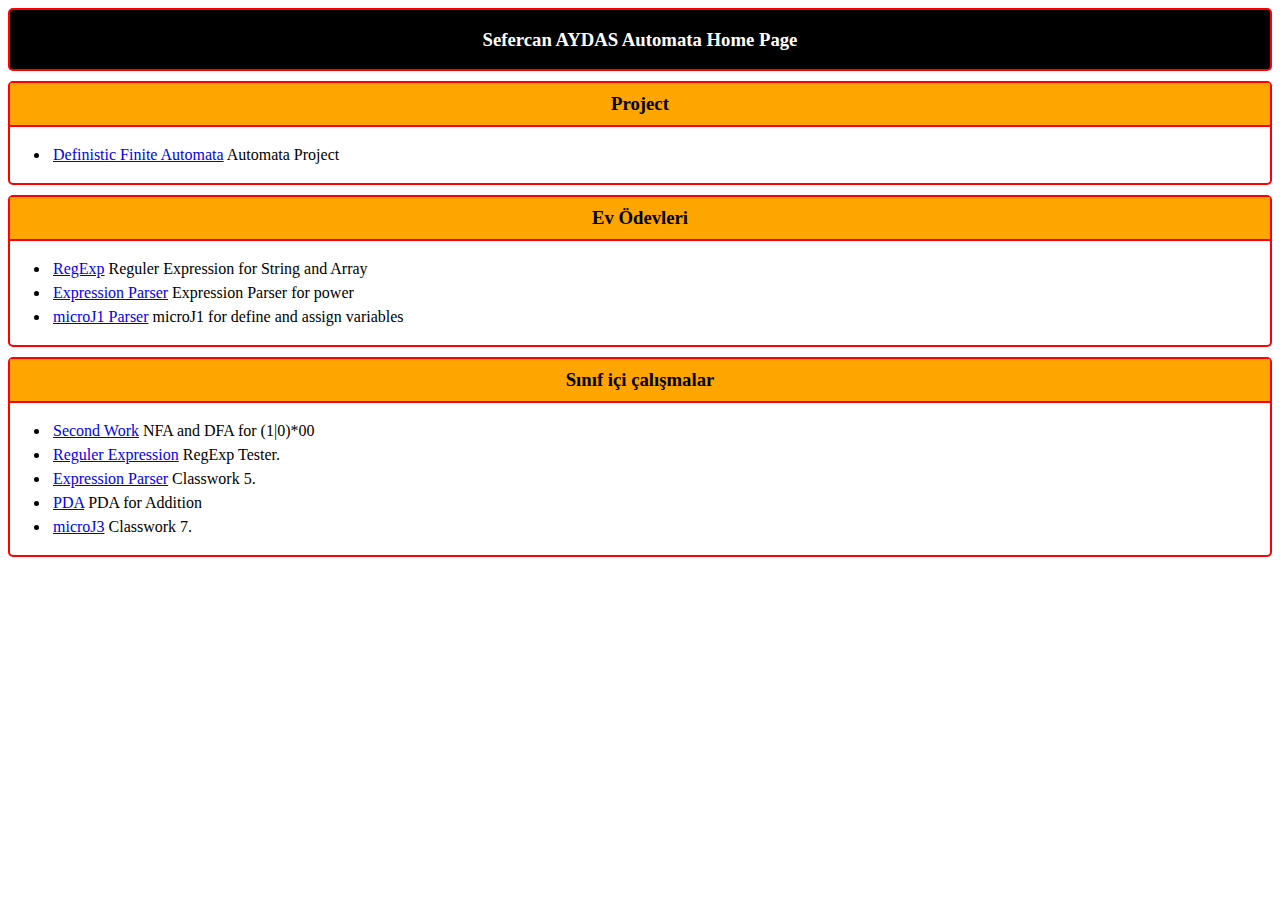
<file: index.html>
<!DOCTYPE html>
<html lang="en-US">
<head>
    <meta charset="UTF-8">
    <meta name="viewport" content="width=device-width">
    <meta name="theme-color" content="cyan" />
    <meta name="author" content="Sefercan AYDAS, Istanbul, 2019" />
    <meta name="description" content="BLM320 FSMV University" />
    <title>JS Örnekleri </title>
    <link rel="icon" sizes="192x192" href="sIcon.png">
    <link rel="manifest" href="manifest.json">
  <script>
    if ('serviceWorker' in navigator) {
      navigator.serviceWorker
        .register('https://sfrcnayds.github.io/AutomataWorks/sw.js')
        .then((reg) => { console.log('SW Registered', reg.active) })
        .catch(console.log)
    }
  </script>
  <style>
    .header {
      border: 2px solid red;
      border-radius: 5px;
      text-align: center;
      color: white;
      background: black;
    }
    .homeWorks h3{
      text-align: center;

    }
    .homeWorks{
      margin-top: 10px;
      border: 2px solid red;
      border-radius: 5px;
    }
    hr{
      border: 1px solid red;
      margin: 0px;
    }
    p  { padding: 0 0 0 20px; }
    li { padding: 3px; }
    .head{
      background: orange;
      margin: 0px;
      padding: 10px;
    }
  </style>
</head>

<body>
<div class="header">
  <h3>Sefercan AYDAS Automata Home Page</h3>
</div>
<div class="homeWorks">
    <h3 class="head">Project</h3>
    <hr/>
    <ul>
      <li><a href="Project/DFA.html">Definistic Finite Automata</a> Automata Project</li>
    </ul>
</div>
<div class="homeWorks">
    <h3 class="head">Ev Ödevleri</h3>
    <hr/>
    <ul>
      <li><a href="RegExpHW.html">RegExp</a> Reguler Expression for String and Array</li>
      <li><a href="HW2/Expression.html">Expression Parser</a> Expression Parser for power</li>
      <li><a href="HW3/microJ1.html">microJ1 Parser</a> microJ1 for define and assign variables</li>
    </ul>
</div>
<div class="homeWorks">
  <h3 class="head">Sınıf içi çalışmalar</h3>
  <hr/>
    <ul>
      <li><a href="DFANFA.html">Second Work</a> NFA and DFA for (1|0)*00</li>
      <li><a href="RegExp.html">Reguler Expression</a> RegExp Tester.</li>
      <li><a href="CW5/Expression.html">Expression Parser</a> Classwork 5.</li>
      <li><a href="PDA1.html">PDA</a> PDA for Addition</li>
      <li><a href="microJ/microJ3.html">microJ3</a> Classwork 7.</li>
    </ul>
</div>
  </body>
</html>
</file>
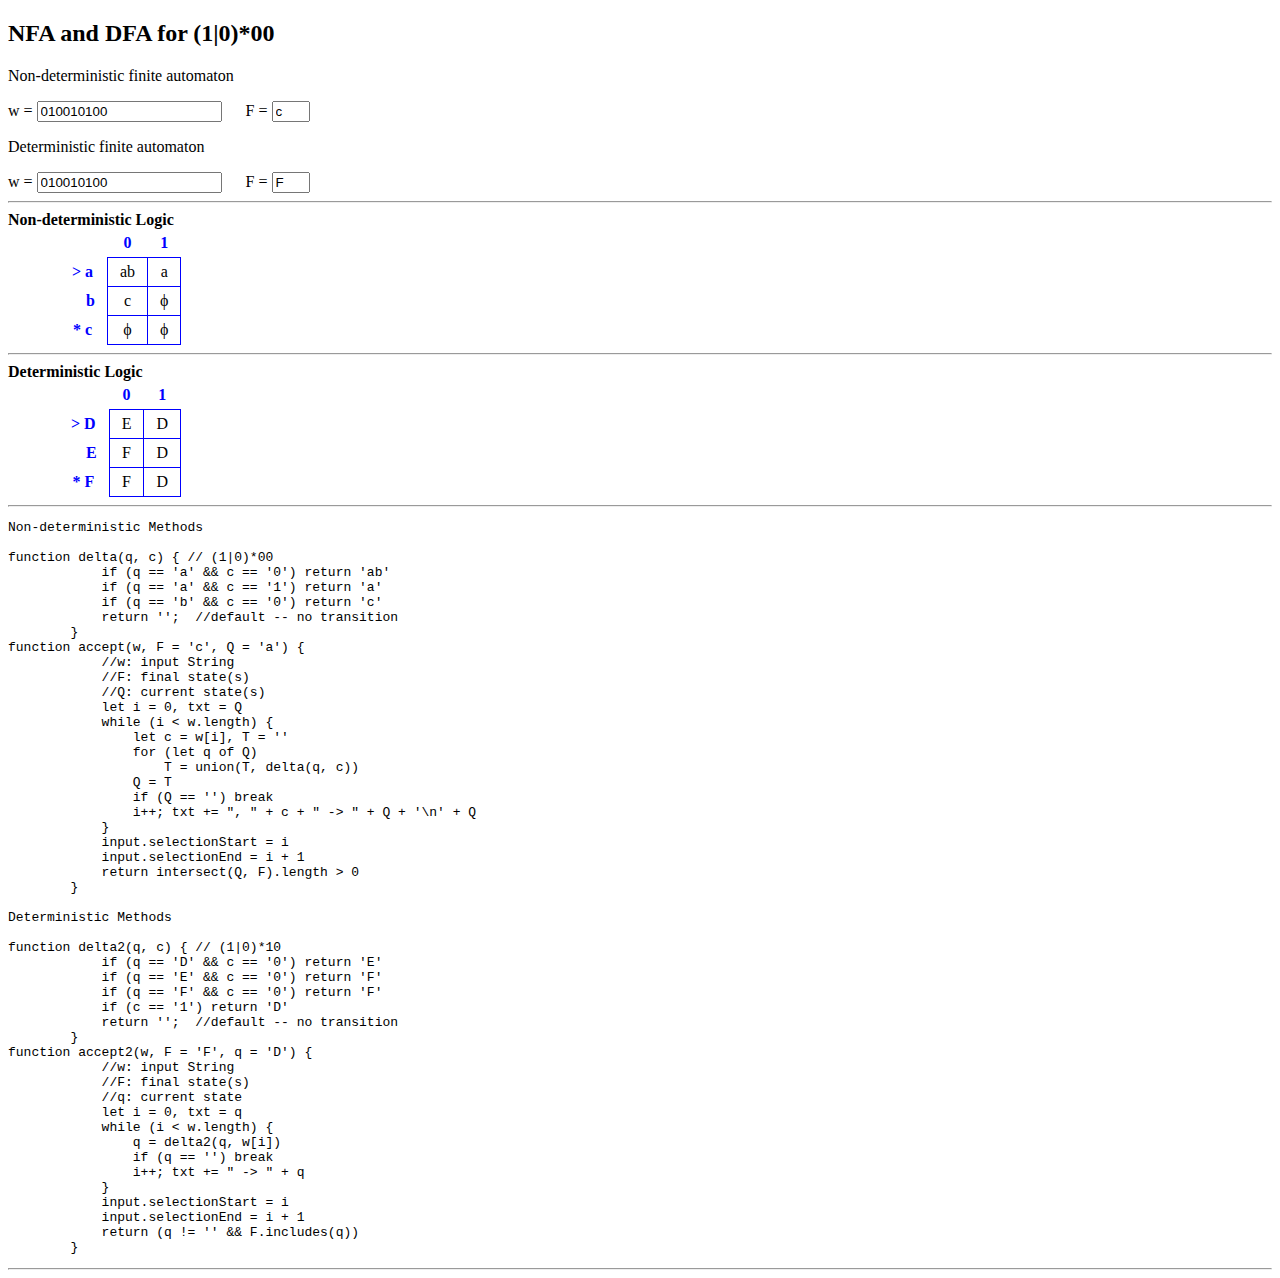
<file: DFANFA.html>
<!DOCTYPE html>
<html lang="en-US">

<head>
    <meta charset="UTF-8">
    <meta name="viewport" content="width=device-width">
    <title>NFA and DFA for (1|0)*00 </title>
</head>

<body>

    <h2 id=title></h2>

    <p>Non-deterministic finite automaton</p>

    w = <input id=input type=text value=010010100 onChange="test()"> &emsp;
    F = <input id=final type=text value=c onChange="test()" style="width:30px">

    <p>Deterministic finite automaton</p>

    w = <input id=input2 type=text value=010010100 onChange="test2()"> &emsp;
    F = <input id=final2 type=text value=F onChange="test2()" style="width:30px">

    <hr />
    <b>Non-deterministic Logic</b>

    <style>
        table {
            border-collapse: collapse;
            margin: 0 50px;
        }

        th {
            color: blue;
            padding: 5px 12px;
        }

        td {
            border: 1px solid blue;
            padding: 5px 12px;
            text-align: center;
        }
    </style>
    <table>
        <tr>
            <th></th>
            <th>0</th>
            <th>1</th>
        </tr>
        <tr>
            <th>> a</th>
            <td>ab</td>
            <td>a</td>
        </tr>
        <tr>
            <th>&emsp;b</th>
            <td>c</td>
            <td>ϕ</td>
        </tr>
        <tr>
            <th>* c</th>
            <td>ϕ</td>
            <td>ϕ</td>
        </tr>
    </table>
    <hr/>
    <b>Deterministic Logic</b>
    <table>
        <tr>
            <th></th>
            <th>0</th>
            <th>1</th>
        </tr>
        <tr>
            <th>> D</th>
            <td>E</td>
            <td>D</td>
        </tr>
        <tr>
            <th>&emsp;E</th>
            <td>F</td>
            <td>D</td>
        </tr>
        <tr>
            <th>* F</th>
            <td>F</td>
            <td>D</td>
        </tr>
    </table>
    <hr />
    <pre id=sample></pre>

    <hr />

    <script>
        "use strict";
        title.innerText = document.title
        sample.innerText = 'Non-deterministic Methods\n\n'+delta+ '\n' + accept + '\n\n' +'Deterministic Methods\n\n' + delta2 + '\n' + accept2
        function union(a, b) { //set operation using strings
            let s = a
            for (let x of b) if (!a.includes(x)) s += x
            return s
        }
        function intersect(a, b) {
            let s = ''
            for (let x of b) if (a.includes(x)) s += x
            return s
        }
        function delta(q, c) { // (1|0)*00
            if (q == 'a' && c == '0') return 'ab'
            if (q == 'a' && c == '1') return 'a'
            if (q == 'b' && c == '0') return 'c'
            return '';  //default -- no transition
        }
        function accept(w, F = 'c', Q = 'a') {
            //w: input String
            //F: final state(s)
            //Q: current state(s)
            let i = 0, txt = Q
            while (i < w.length) {
                let c = w[i], T = ''
                for (let q of Q)
                    T = union(T, delta(q, c))
                Q = T
                if (Q == '') break
                i++; txt += ", " + c + " -> " + Q + '\n' + Q
            }
            input.selectionStart = i
            input.selectionEnd = i + 1
            return intersect(Q, F).length > 0
        }
        function test() {
            let s = accept(input.value, final.value);
            console.log(s);
        }

        //Deterministic
        function delta2(q, c) { // (1|0)*10
            if (q == 'D' && c == '0') return 'E'
            if (q == 'E' && c == '0') return 'F'
            if (q == 'F' && c == '0') return 'F'
            if (c == '1') return 'D'
            return '';  //default -- no transition
        }
        function accept2(w, F = 'F', q = 'D') {
            //w: input String
            //F: final state(s)
            //q: current state
            let i = 0, txt = q
            while (i < w.length) {
                q = delta2(q, w[i])
                if (q == '') break
                i++; txt += " -> " + q
            }
            input.selectionStart = i
            input.selectionEnd = i + 1
            return (q != '' && F.includes(q))
        }
        function test2() {
            let w = input2.value, s = "  "
            for (let c of w) s += c + "    "
            s += '\n' + accept2(w, final2.value)
            console.log(s);
        }
        test();
        test2();
    </script>
</body>

</html>
</file>
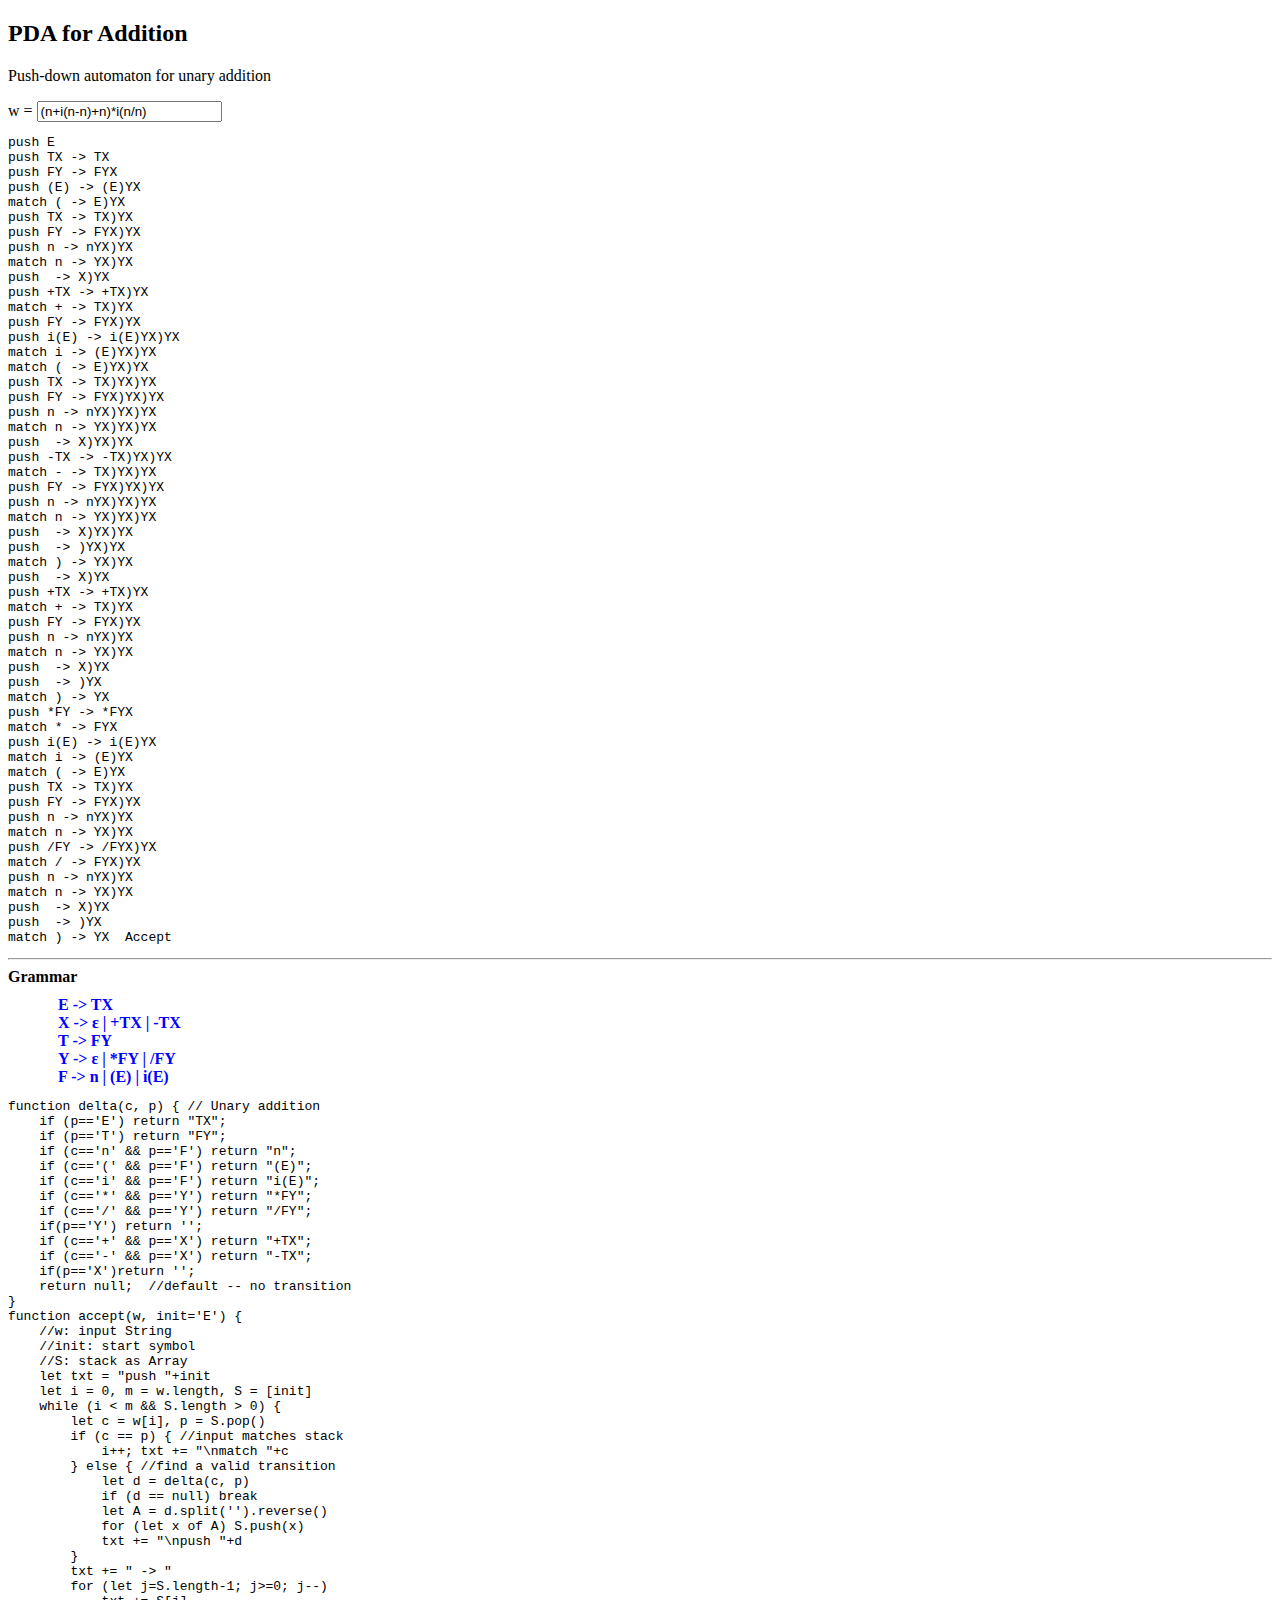
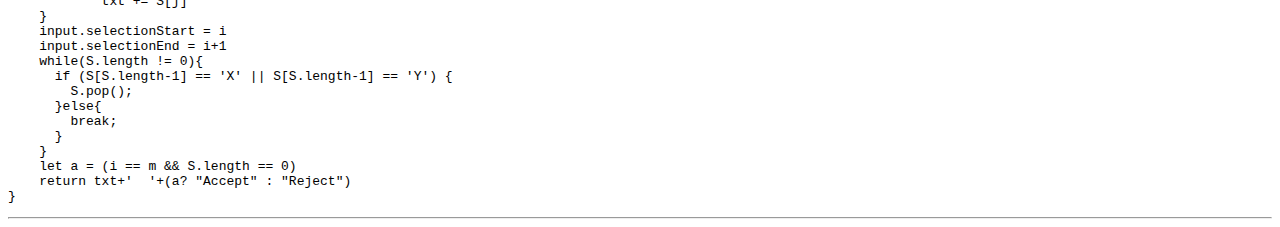
<file: PDA1.html>
<!DOCTYPE html>
<html lang="en-US">
<head>
    <meta charset="UTF-8">
    <meta name="viewport" content="width=device-width">
    <title>PDA for Addition </title>

<script>
"use strict";
function delta(c, p) { // Unary addition
    if (p=='E') return "TX";
    if (p=='T') return "FY";
    if (c=='n' && p=='F') return "n";
    if (c=='(' && p=='F') return "(E)";
    if (c=='i' && p=='F') return "i(E)";
    if (c=='*' && p=='Y') return "*FY";
    if (c=='/' && p=='Y') return "/FY";
    if(p=='Y') return '';
    if (c=='+' && p=='X') return "+TX";
    if (c=='-' && p=='X') return "-TX";
    if(p=='X')return '';
    return null;  //default -- no transition
}
function accept(w, init='E') {
    //w: input String
    //init: start symbol
    //S: stack as Array
    let txt = "push "+init
    let i = 0, m = w.length, S = [init]
    while (i < m && S.length > 0) {
        let c = w[i], p = S.pop()
        if (c == p) { //input matches stack
            i++; txt += "\nmatch "+c
        } else { //find a valid transition
            let d = delta(c, p)
            if (d == null) break
            let A = d.split('').reverse()
            for (let x of A) S.push(x)
            txt += "\npush "+d
        }
        txt += " -> "
        for (let j=S.length-1; j>=0; j--)
            txt += S[j]
    }
    input.selectionStart = i
    input.selectionEnd = i+1
    while(S.length != 0){
      if (S[S.length-1] == 'X' || S[S.length-1] == 'Y') {
        S.pop();
      }else{
        break;
      }
    }
    let a = (i == m && S.length == 0)
    return txt+'  '+(a? "Accept" : "Reject")
}
function test() {
    let s = accept(input.value);
    console.log(s); out.innerHTML = s
}
</script>
</head>

<body>

<h2 id=title></h2>

<p>Push-down automaton for unary addition</p>

w = <input id=input type=text value="(n+i(n-n)+n)*i(n/n)"
  onChange="test()">

<pre id=out></pre>

<hr />
<b>Grammar</b>

<style>
    #cfg {
        margin: 10px 50px;
        color: blue;
        font-weight: bold;
    }
</style>
<div id=cfg>
  E -> TX <br>
X -> ε | +TX | -TX<br>
T -> FY<br>
Y -> ε | *FY | /FY<br>
F -> n | (E) | i(E)
</div>

<pre id=sample></pre>

<hr />
<!--p>Ref: <a href="https:xxx"
   target="ExternalDocument">xxx</a>
</p-->

<script>
    title.innerText = document.title;
    sample.innerText = delta+'\n'+accept;
    test();
</script>

</body>
</html>
</file>
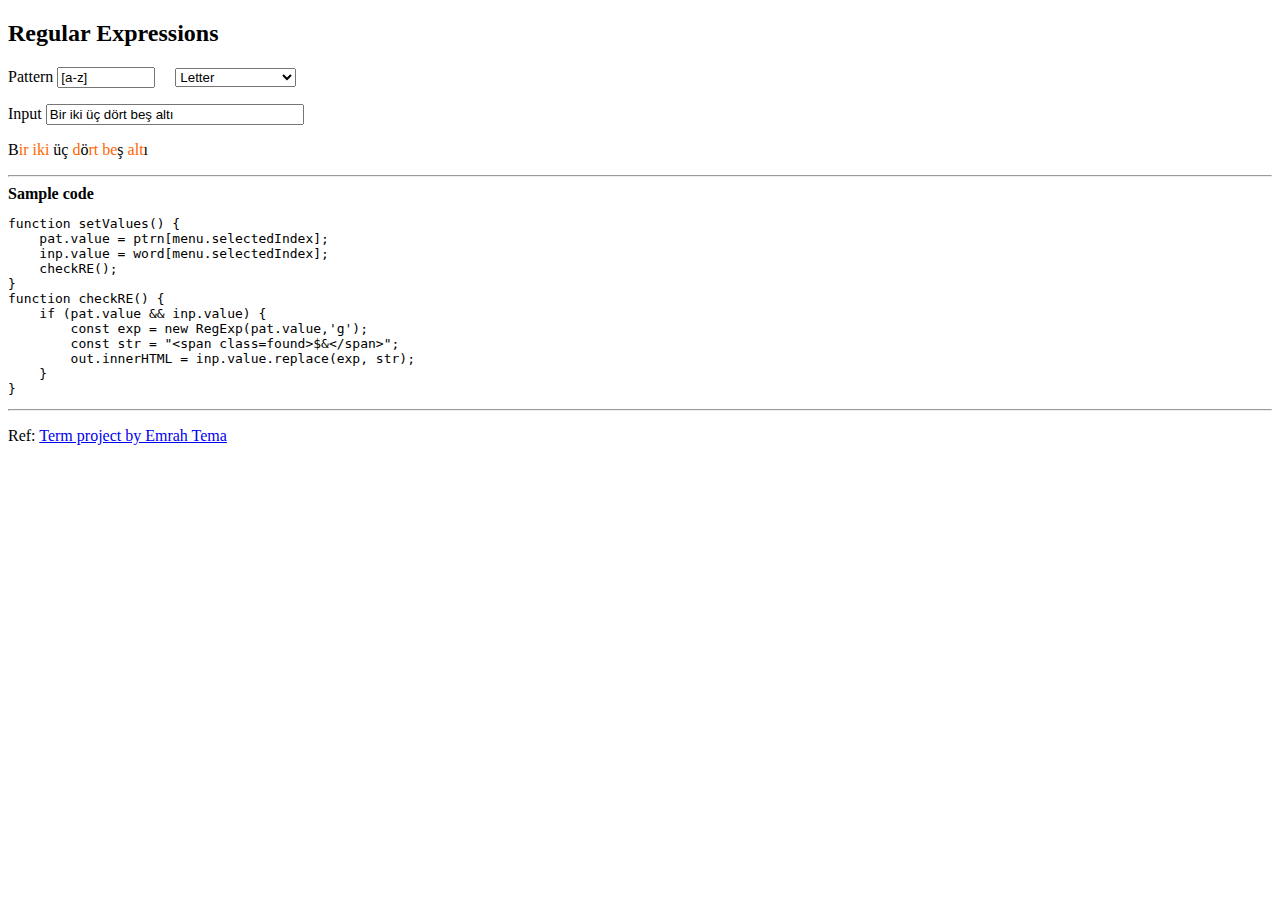
<file: RegExp.html>
﻿<!DOCTYPE html>
<html>
<head>
    <meta charset="UTF-8">
    <meta name="viewport" content="width=device-width">
    <title>Regular Expressions </title>
  <style>
  /* pre { border: solid 1px } */
    #pat { width: 90px; }
    #inp { width: 250px; }
    .found { color: #F60; }
  </style>
</head>

<body>
<h2 id=title></h2>

<p>
Pattern <input type=text id=pat onKeyUp="checkRE()">&emsp;
<select id=menu onChange="setValues()">
<option>Letter<option>Number<option>Suffix<option>x+letter<option>E-mail<option>Floating Number
</select>
</p>
<p>
Input <input type=text id=inp onKeyUp="checkRE()">
</p>
<p id=out></p>

<hr />
<b>Sample code</b>
<pre id=sample></pre>
<hr />
<p>Ref: <a href="https://emrahtema.github.io/Automata/regexp/EmrahTema_Regexp.html" target="ExternalDocument">Term project by Emrah Tema</a>
</p>

<script>
"use strict";
const ptrn = ["[a-z]", "[0-9]{4}", "d[iuü][km]", "x[a-z]","[\\w]+@\\w+.com","[0-9]+.[0-9]+"];
const word =
    ["Bir iki üç dört beş altı ", "Bugün 23/6/2018 saat 14",
     "Geldim gördüm buldum...", "Excellent expression tax ","Benim eposta adresim sfrcnayds@gmail.com dur","Burada 1 Liralık varken neden 1.25 likten aldın"];
function setValues() {
    pat.value = ptrn[menu.selectedIndex];
    inp.value = word[menu.selectedIndex];
    checkRE();
}
function checkRE() {
    if (pat.value && inp.value) {
        const exp = new RegExp(pat.value,'g');
        const str = "<span class=found>$&</span>";
        out.innerHTML = inp.value.replace(exp, str);
    }
}
    sample.innerText = setValues.toString()+"\n"+checkRE.toString();
    title.innerText = document.title; setValues();
</script>

</body>
</html>
</file>
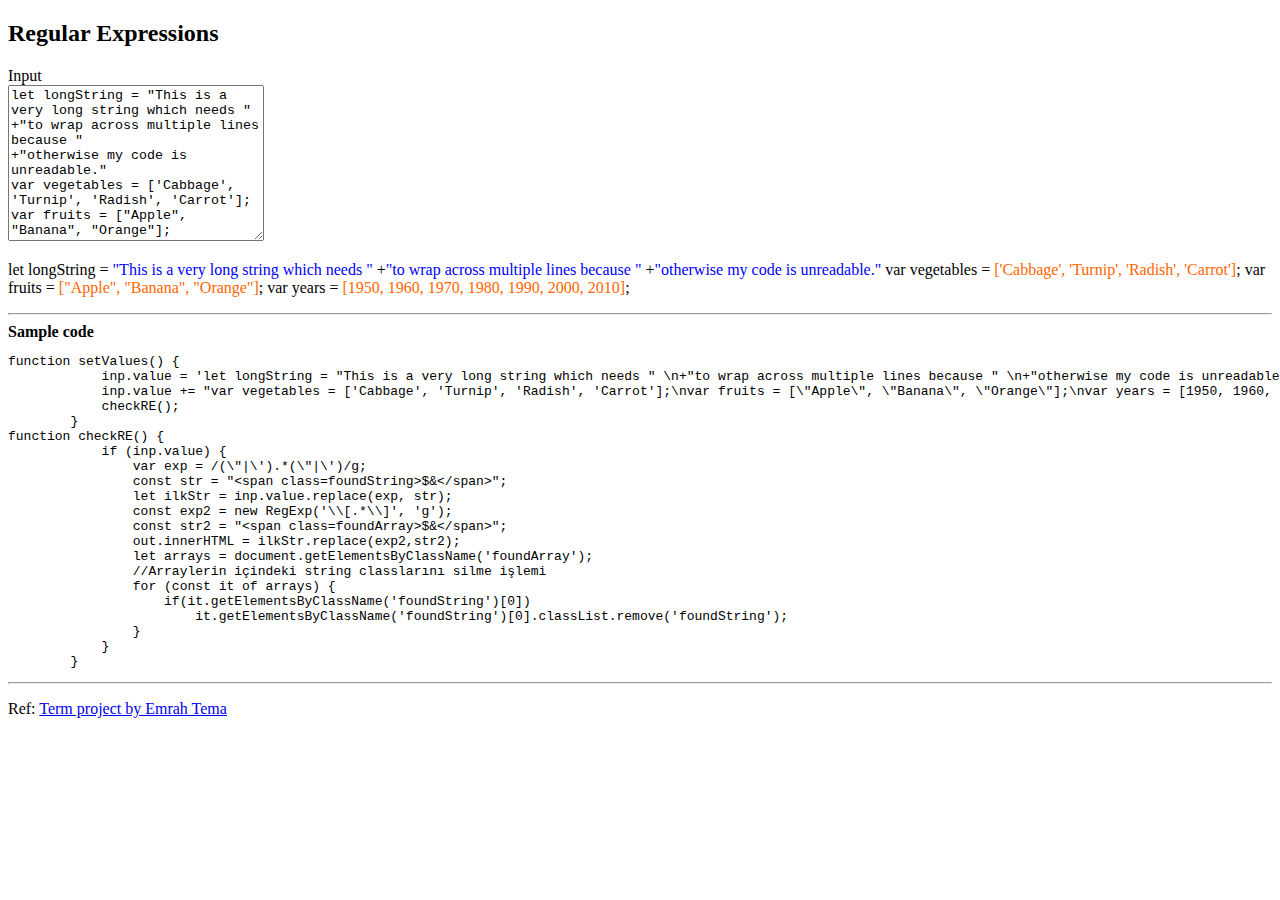
<file: RegExpHW.html>
﻿<!DOCTYPE html>
<html>

<head>
    <meta charset="UTF-8">
    <meta name="viewport" content="width=device-width">
    <title>Regular Expressions </title>
    <style>
        /* pre { border: solid 1px } */
        #pat {
            width: 90px;
        }

        #inp {
            width: 250px;
        }

        .foundArray {
            color: #F60 !important;
        }
        .foundString {
            color:blue;
        }
    </style>
</head>

<body>
    <h2 id=title></h2>
    <p>
        Input<br><textarea rows='10' id=inp onKeyUp="checkRE()"></textarea>
    </p>
    <p id=out></p>

    <hr />
    <b>Sample code</b>
    <pre id=sample></pre>
    <hr />
    <p>Ref: <a href="https://emrahtema.github.io/Automata/regexp/EmrahTema_Regexp.html" target="ExternalDocument">Term
            project by Emrah Tema</a>
    </p>

    <script>
        "use strict";
        function setValues() {
            inp.value = 'let longString = "This is a very long string which needs " \n+"to wrap across multiple lines because " \n+"otherwise my code is unreadable."\n';
            inp.value += "var vegetables = ['Cabbage', 'Turnip', 'Radish', 'Carrot'];\nvar fruits = [\"Apple\", \"Banana\", \"Orange\"];\nvar years = [1950, 1960, 1970, 1980, 1990, 2000, 2010];"
            checkRE();
        }
        function checkRE() {
            if (inp.value) {
                var exp = /(\"|\').*(\"|\')/g;
                const str = "<span class=foundString>$&</span>";
                let ilkStr = inp.value.replace(exp, str);
                const exp2 = new RegExp('\\[.*\\]', 'g');
                const str2 = "<span class=foundArray>$&</span>";
                out.innerHTML = ilkStr.replace(exp2,str2);
                let arrays = document.getElementsByClassName('foundArray');
                //Arraylerin içindeki string classlarını silme işlemi
                for (const it of arrays) {
                    if(it.getElementsByClassName('foundString')[0])
                        it.getElementsByClassName('foundString')[0].classList.remove('foundString');
                }
            }
        }
        sample.innerText = setValues.toString() + "\n" + checkRE.toString();
        title.innerText = document.title; setValues();
    </script>

</body>

</html>
</file>
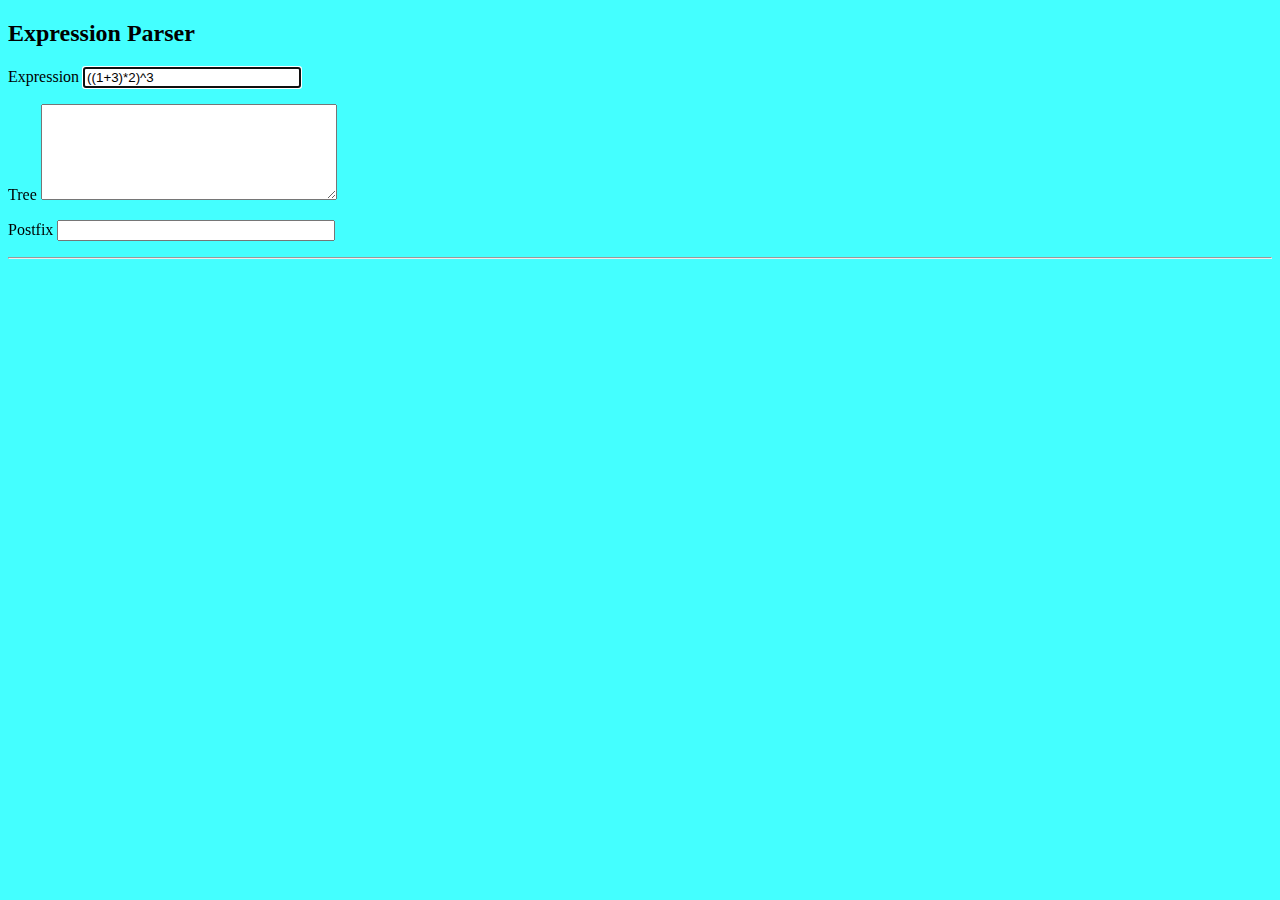
<file: CW5/Expression.html>
﻿<!DOCTYPE html>
<html>
<head>
    <meta charset="UTF-8">
    <meta name="viewport" content="width=device-width">
    <link rel="stylesheet" media="all"
           href="https://maeyler.github.io/JS/sss/inspector.css">
    <script src="https://maeyler.github.io/JS/sss/inspector.js"></script>
    <script src="Lexical.js"></script>
    <script src="Expression.js"></script>
    <title>Expression Parser </title>
  <style>
    body  { background: #4ff; }
    #inpx { width: 210px; }
    #tree { width: 290px; }
    #pfix { width: 270px; }
    #outx { font: 16px monospace; }
  </style>
</head>

<body>
<h2 id=title></h2>

<p>
Expression <input type=text id=inpx onKeyUp='doKey(event)'
value='((1+3)*2)^3'>
<span id=outx></span>
</p>
<p>
Tree
<textarea id=tree rows=6>
</textarea>
</p>
<p>
Postfix <input type=text id=pfix>
</p>

<hr />

<script>
"use strict";
function doParse() {
    let str = inpx.value
    if (!str) return
    tokens = Token.list(str)
    //outx.innerHTML = tokens.join(' ')
    let y = [...tokens]  //clone
    console.log(y); display(y)
    try {
        tokens.reverse()
        tok = tokens.pop()
        let e = expression()
        match(EOF);
        outx.innerText = ' = '+e.fValue()
        tree.value = e.toTree()
        pfix.value = e.toPostfix()
        console.log(e); display(e)
        return e
    } catch(x) {
        showError(inpx)
        outx.innerText = ''
        tree.value = ''
        pfix.value = x
        reportError(x)
    }
}
function doKey(evt) {
    if (evt.key == "Enter") doParse()
}
function init() {
    MENU = new Menu() //extends Menu
    MENU.global = window
    display(MENU)
}
    title.innerText = document.title
    try {
        inspect(document.body, init)
        //inp.value = "a"; display(a)
    } catch(x) {
        reportError(x)
    }
    inpx.focus()
</script>

</body>
</html>
</file>
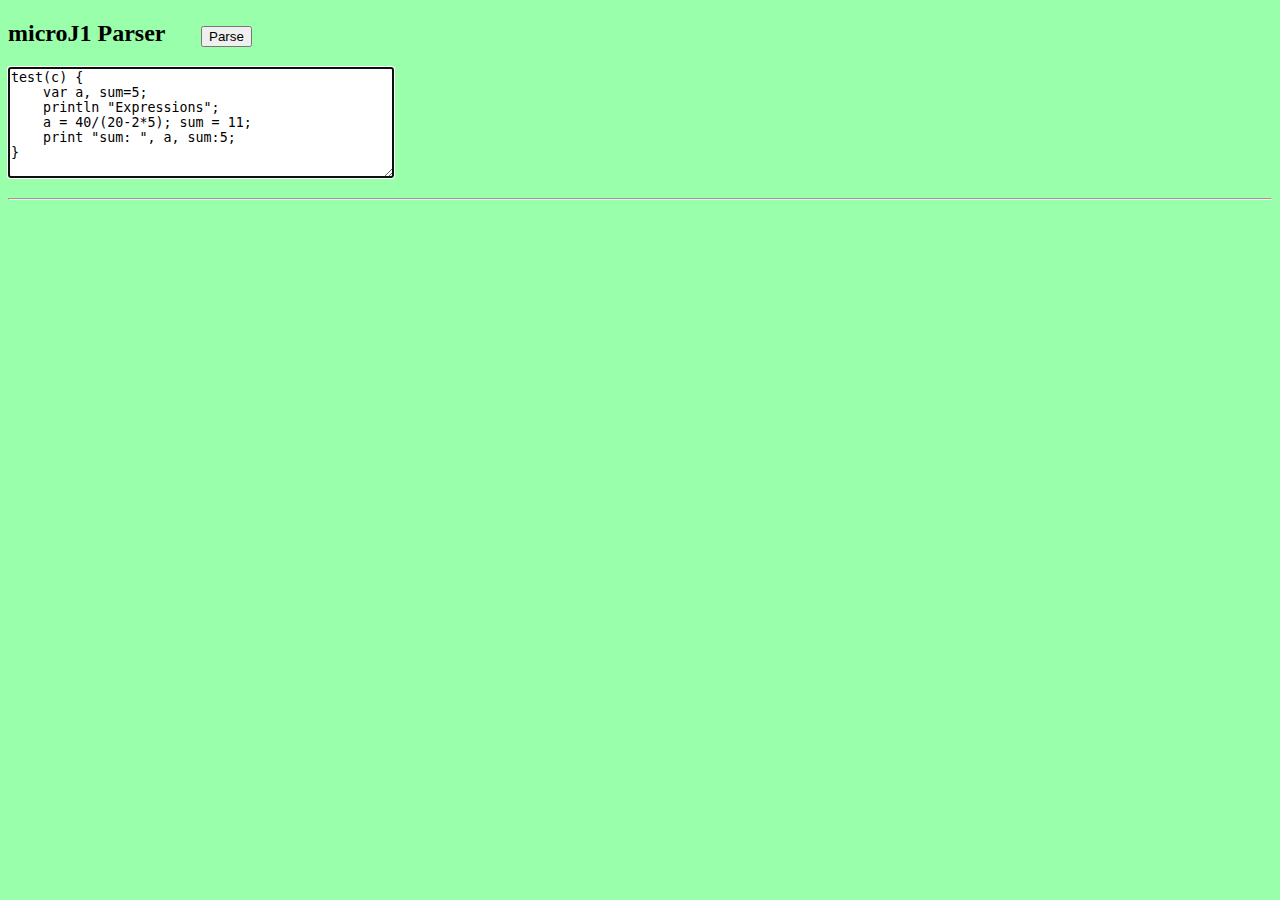
<file: CW7/microJ1.html>
﻿<!DOCTYPE html>
<html>
<head>
    <meta charset="UTF-8">
    <meta name="viewport" content="width=device-width">
    <link rel="stylesheet" media="all"
           href="https://maeyler.github.io/JS/sss/inspector.css">
    <script src="https://maeyler.github.io/JS/sss/inspector.js"></script>
    <script src="Lexical.js"></script>
    <script src="Expression.js"></script>
    <script src="microJ1.js"></script>
    <title>microJ1 Parser </title>
  <style>
    body  { background: #9fa; }
    #inpx { width: 380px; }
    #outx { font: 12px monospace; }
  </style>
</head>

<body>
<h2 id=title>microJ1 Parser &emsp;
<button onClick='doParse()'>Parse</button>
</h2>
<p>
<textarea id=inpx rows=7>
test(c) {
    var a, sum=5;
    println "Expressions";
    a = 40/(20-2*5); sum = 11;
    print "sum: ", a, sum:5;
}    
</textarea>
</p>
<pre id=outx>
</pre>

<hr />

<script>
"use strict";
function doParse() {
    let str = inpx.value
    if (!str) return
    tokens = Token.list(str)
    let y = [...tokens]  //clone
    display(y);
    try {
        tokens.reverse()
        tok = tokens.pop()
        metST.clear();
        let e = method()
        match(EOF);
        outx.innerText = e.toTree()
        console.log(e); display(e)
        return e
    } catch(x) {
        showError(inpx)
        outx.innerText = x
        reportError(x)
    }
}

function init() {
    MENU = new Menu() //extends Menu
    MENU.global = window
    display(MENU)
}

    try {
        inspect(document.body, init)
        //inp.value = "a"; display(a)
    } catch(x) {
        reportError(x)
    }
    inpx.focus()
</script>

</body>
</html>
</file>
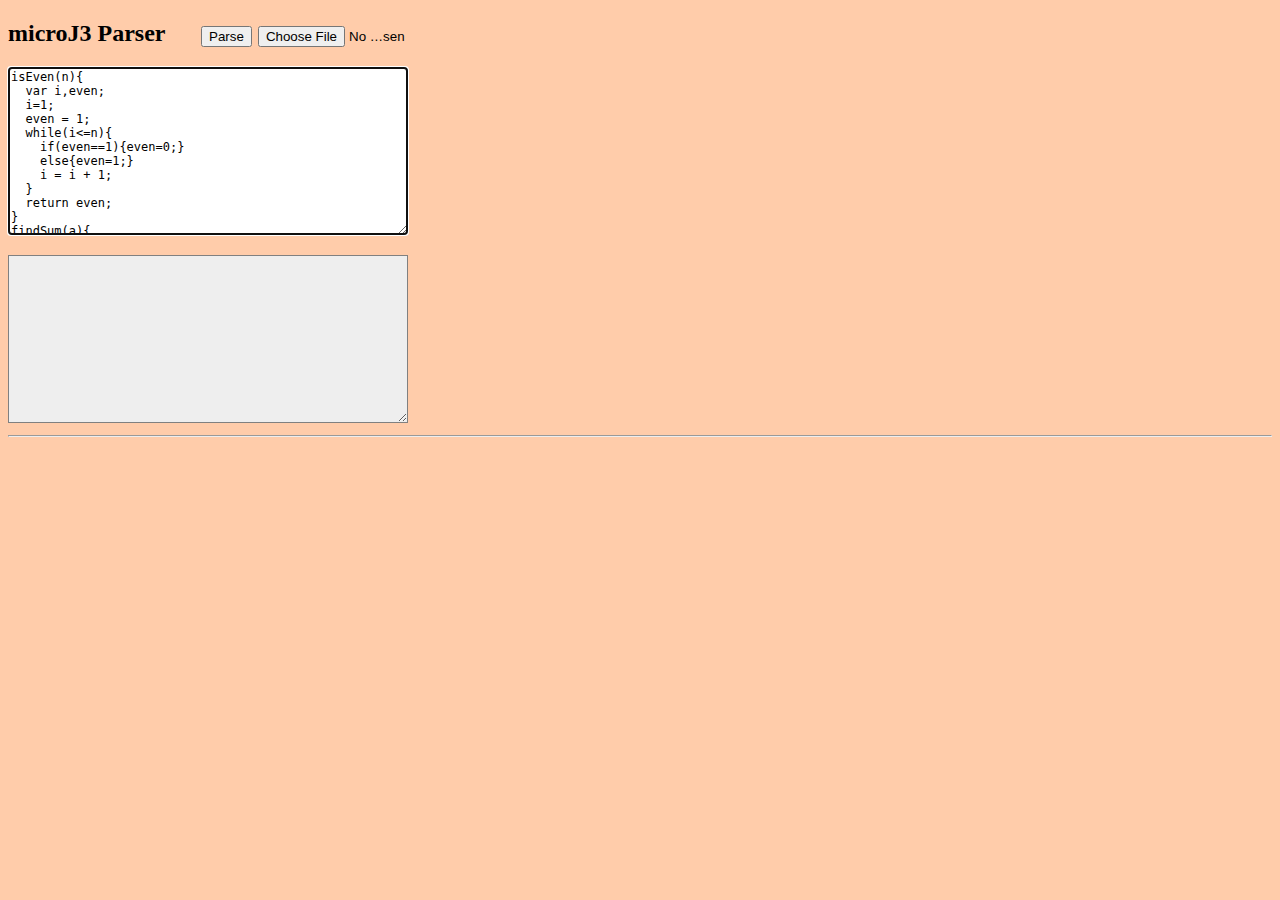
<file: microJ/microJ3.html>
﻿<!DOCTYPE html>
<html>
<head>
    <meta charset="UTF-8">
    <meta name="viewport" content="width=device-width">
    <link rel="stylesheet" media="all"
           href="https://maeyler.github.io/JS/sss/inspector.css">
    <script src="https://maeyler.github.io/JS/sss/inspector.js"></script>
    <script src="Lexical.js"></script>
    <script src="Expression.js"></script>
    <script src="microJ1.js"></script>
    <script src="microJ3.js"></script>
    <title>microJ3 Parser </title>
  <style>
    body  { background: #fca; }
    #outx {
      resize: both;
      background: #eee;
    }
    #inpx, #outx {
      box-sizing: border-box;
      border: 1px solid gray;
      width: 400px;
      height: 14em;
      overflow-y: auto;
      font: 12px monospace;
    }
    #file  { width: 150px; }
  </style>
</head>

<body>
<h2 id=title>microJ3 Parser &emsp;
<button onClick='doParse()'>Parse</button>
<input type=file id=file onChange='fileSelect(this)' />
</h2>
<p>
<textarea id=inpx rows=14>
isEven(n){
  var i,even;
  i=1;
  even = 1;
  while(i<=n){
    if(even==1){even=0;}
    else{even=1;}
    i = i + 1;
  }
  return even;
}
findSum(a){
  var sum;
  sum = 0;
  while(a != 0){
    if(isEven(a) == 1){
      sum = sum + a;
    }
    a = a - 1;
  }
  return sum;
}
main()  { //0 dan girilen sayıya kadar olan çift sayıların toplamı
  var input;
  read input;
  print findSum(input);
}
</textarea>
</p>
<pre id=outx>
</pre>

<hr />

<script>
"use strict";
function doParse() {
    let str = inpx.value
    if (!str) return
    tokens = Token.list(str)
    let y = [...tokens]  //clone
    display(y); //console.log(y);
    try {
        tokens.reverse()
        tok = tokens.pop()
        let p = program();
        match(EOF);  //success();
        console.log(p); display(p);
        outx.innerText = p.toTree()
        title.scrollIntoView()
        return p
    } catch(x) {
        showError(inpx)
        outx.innerText = x
        reportError(x)
    }
}

const reader = new FileReader();
function fileSelect(t) { //target is the button
    let f = t.files[0];
    if (f.name.toLowerCase().endsWith(".mj")) {
        reader.onload = function(evt) { //text
            inpx.value = evt.target.result;
            console.log(f.name, f.size); doParse()
        }
        reader.readAsText(f);
    }
}

//the simplest interpreter
var current  //Statement
var SF //current StackFrame

class StackFrame {
      //Method met;       running method
      //float[] values;   current values
      constructor(m, v) {
         this.met = m; this.values = v;
      }
      toString() {
         let s = this.values.join(' ');
         return this.met+"["+ s +" ]";
      }
}

class VM { //virtual machine for interpretation
   static start(p) {
      VM.stopped = false;
      VM.returnValue = NaN;
      try {
         SF = null; printer = '';
         VM.invokeMethod(p.main, []);
         if (printer) console.log(printer)
         if (SF != null) throw ("illegal Frame "+SF);
         return "OK"
      } catch(x) {
         VM.error(x);
      }
   }
   static error(msg) {
      console.log(msg);
      console.log("at "+SF.met+": "+current);
   }
   static invokeMethod(m, v) {
      let old = SF;
      SF = new StackFrame(m, v);
      try {
         VM.runBlock(m);
         VM.returnValue = 0;
      } catch(x) {
         if (typeof x == "number")
            VM.returnValue = x;
            //console.log("return ", x);
         else throw x;
      }
      SF = old;
   }
   static runBlock(b) {
      let old = current;
      for (let s of b.list) {
         if (VM.stopped)
            throw "Program stopped";
         current = s; s.run();
      }
      current = old;
   }
   static assertEQ(x, y) {
      if (x != y) throw ("Unexpected "+y);
   }
   static getValue(v) {
      VM.assertEQ(v.met, SF.met);
      return SF.values[v.ind];
   }
   static setValue(v, val) {
      VM.assertEQ(v.met, SF.met);
      SF.values[v.ind] = val;
   }
}

function init() {
    MENU = new Menu() //extends Menu
    MENU.global = window
    display(MENU)
}

    try {
        inspect(document.body, init)
        //inp.value = "_.run()"
    } catch(x) {
        reportError(x)
    }
    inpx.focus(); doParse()
</script>

</body>
</html>
</file>
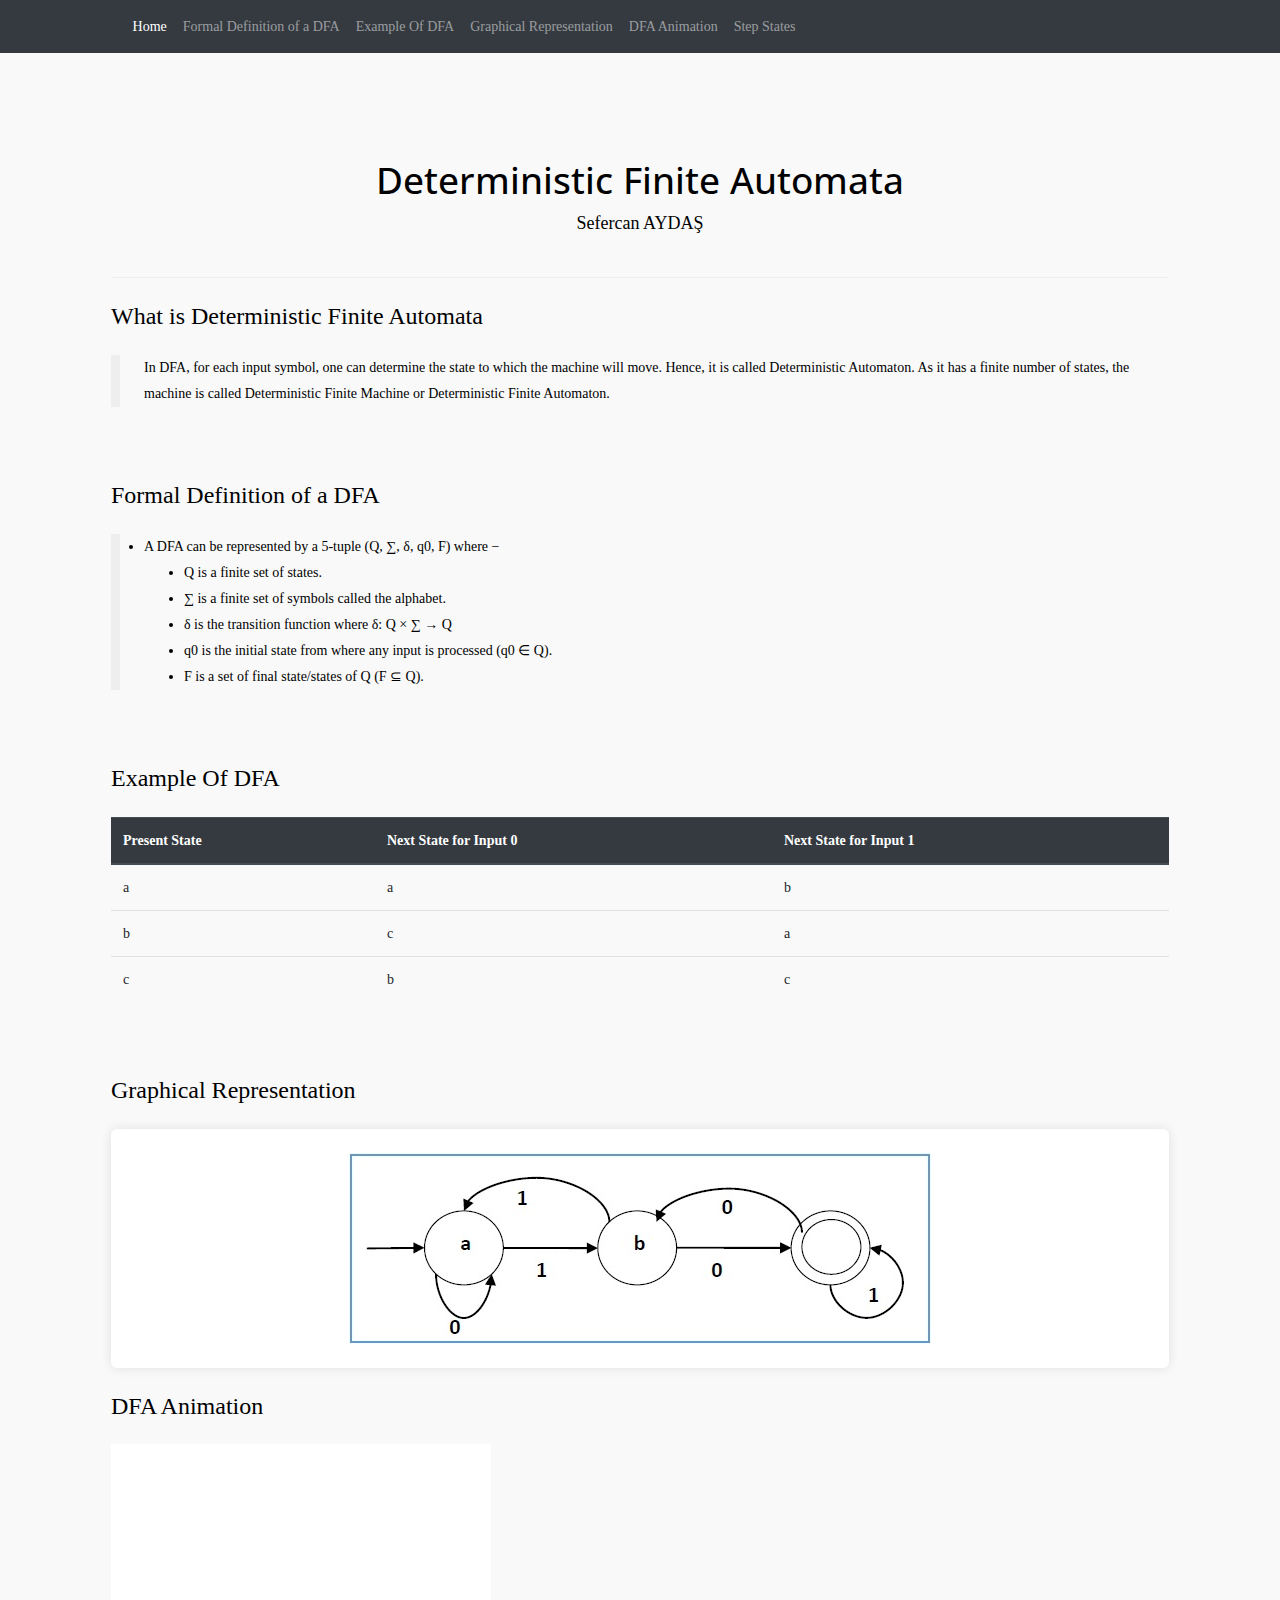
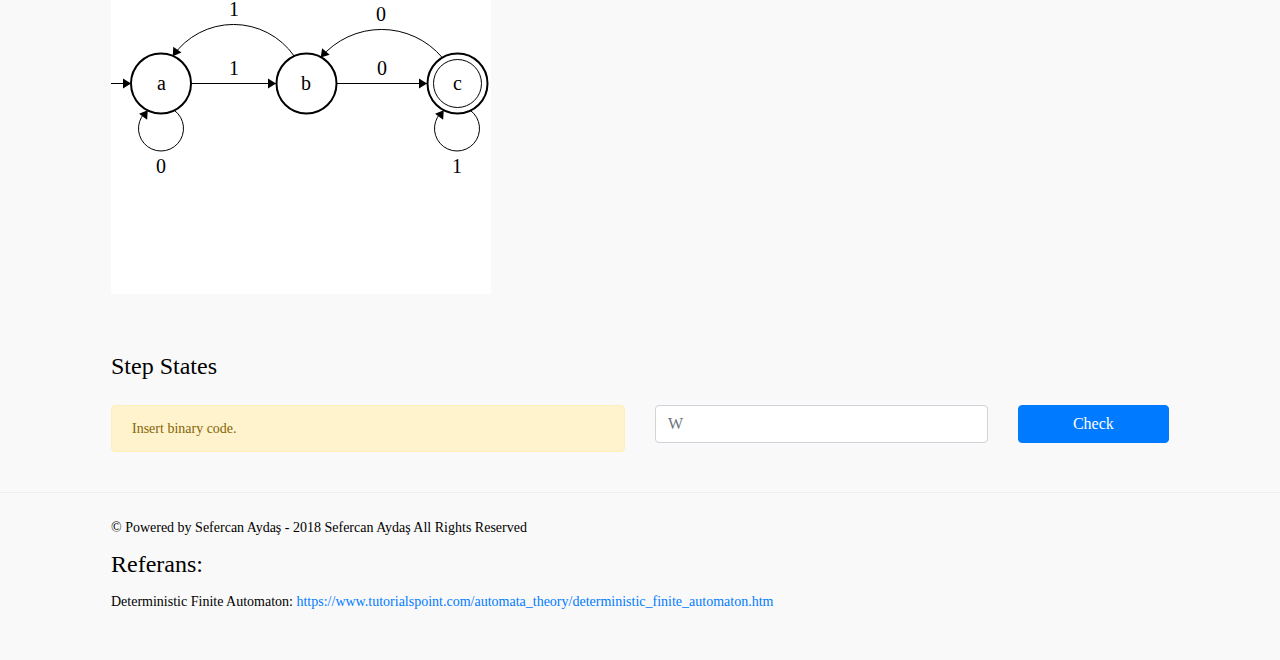
<file: Project/DFA.html>
﻿<!DOCTYPE html>
<html lang="tr" dir="ltr">
  <head>
    <meta charset="utf-8">
    <link href="https://fonts.googleapis.com/css?family=Open+Sans:300,400,600,700&amp;subset=latin-ext" rel="stylesheet">
    <link rel="stylesheet" href="https://stackpath.bootstrapcdn.com/bootstrap/4.3.1/css/bootstrap.min.css" integrity="sha384-ggOyR0iXCbMQv3Xipma34MD+dH/1fQ784/j6cY/iJTQUOhcWr7x9JvoRxT2MZw1T" crossorigin="anonymous">
    <script src="https://ajax.googleapis.com/ajax/libs/jquery/3.4.0/jquery.min.js"></script>
    <script src="https://stackpath.bootstrapcdn.com/bootstrap/4.3.1/js/bootstrap.min.js" ientegrity="sha384-JjSmVgyd0p3pXB1rRibZUAYoIIy6OrQ6VrjIEaFf/nJGzIxFDsf4x0xIM+B07jRM" crossorigin="anonymous"></script>
    <title>Deterministic Finite Automaton</title>
    <link rel="stylesheet" href="main.css">    
<meta name="viewport" content="width=device-width, initial-scale=1, shrink-to-fit=no">
    <script src="dfa.js" charset="utf-8"></script>
  </head>
  <body>
    <header>
      <nav class="navbar fixed-top navbar-expand-lg navbar-dark bg-dark">
        <div class="container-fluid">

          <button class="navbar-toggler" type="button" data-toggle="collapse" data-target="#navbarNavAltMarkup" aria-controls="navbarNavAltMarkup" aria-expanded="false" aria-label="Toggle navigation">
              <span class="navbar-toggler-icon"></span>
            </button>
            <div class="collapse navbar-collapse" id="navbarNavAltMarkup">
              <ul class="navbar-nav">
                <li class="nav-item active">
                  <a class="nav-link" href="#home">Home <span class="sr-only">(current)</span></a>
                </li>
                <li class="nav-item">
                  <a class="nav-link" href="#formaldefination">Formal Definition of a DFA</a>
                </li>
                <li class="nav-item">
                  <a class="nav-link" href="#exaampleofdfa">Example Of DFA</a>
                </li>
                <li class="nav-item">
                  <a class="nav-link" href="#graphicalrepresentation">Graphical Representation</a>
                </li>
                <li class="nav-item">
                  <a class="nav-link" href="#dfaanimation">DFA Animation</a>
                </li>
                <li class="nav-item">
                  <a class="nav-link" href="#stepstates">Step States</a>
                </li>
              </ul>
            </div>


        </div>
      </nav>
    </header>

    <div class="container-fluid">
      <div id="home" style="padding-top: 134px">
        <div class="welcometext text-center">
          <h1>Deterministic Finite Automata</h1>
          <p>Sefercan AYDAŞ</p>
        </div>
        <h2>What is Deterministic Finite Automata</h2>
        <blockquote>
          In DFA, for each input symbol, one can determine the state to which the machine will move. Hence, it is called Deterministic Automaton. As it has a finite number of states, the machine is called Deterministic Finite Machine or Deterministic Finite Automaton.
        </blockquote>
      </div>

      <div id="formaldefination" style="padding-top: 34px">
        <h2>Formal Definition of a DFA</h2>
        <blockquote>
          <li>A DFA can be represented by a 5-tuple (Q, ∑, δ, q0, F) where −</li>
          <ul>
            <li>Q is a finite set of states.</li>
            <li>∑ is a finite set of symbols called the alphabet.</li>
            <li>δ is the transition function where δ: Q × ∑ → Q</li>
            <li>q0 is the initial state from where any input is processed (q0 ∈ Q).</li>
            <li>F is a set of final state/states of Q (F ⊆ Q).</li>
          </ul>
        </blockquote>
      </div>

      <div id="exaampleofdfa" style="padding-top: 34px">
        <h2>Example Of DFA</h2>
        <table class="table">
          <thead class="thead-dark">
            <tr>
              <th scope="col">Present State</th>
              <th scope="col">Next State for Input 0</th>
              <th scope="col">Next State for Input 1</th>
            </tr>
          </thead>
          <tbody>
            <tr>
              <td>a</td>
              <td>a</td>
              <td>b</td>
            </tr>
            <tr>
              <td>b</td>
              <td>c</td>
              <td>a</td>
            </tr>
            <tr>
              <td>c</td>
              <td>b</td>
              <td>c</td>
            </tr>
          </tbody>
        </table>
      </div>

      <div id="graphicalrepresentation" style="padding-top: 34px">
        <h2>Graphical Representation</h2>
        <div class="image svgbg">
          <img id="dfaImage" src="dfaImage.jpg" class="img-fluid" alt="Responsive image">
        </div>
      </div>
        <h2>DFA Animation</h2>
</section>
<svg width="380" height="450" version="1.1" xmlns="http://www.w3.org/2000/svg" style="background :white">
            <ellipse id="stateA" stroke="black" stroke-width="2" fill="none" cx="50" cy="239.5" rx="30" ry="30"/>
            <text x="46" y="245.5" font-family="Times New Roman" font-size="20">a</text>
            <ellipse id="stateB" stroke="black" stroke-width="2" fill="none" cx="195.5" cy="239.5" rx="30" ry="30"/>
            <text x="190" y="245.5" font-family="Times New Roman" font-size="20">b</text>
            <ellipse id="stateC" stroke="black" stroke-width="2" fill="none" cx="346.5" cy="239.5" rx="30" ry="30"/>
            <text x="342" y="245.5" font-family="Times New Roman" font-size="20">c</text>
            <ellipse stroke="black" stroke-width="1" fill="none" cx="346.5" cy="239.5" rx="24" ry="24"/>
            <polygon id="AtoB" stroke="black" stroke-width="1" points="80,239.5 165,239.5"/>
            <polygon id="AtoBArrow" fill="black" stroke-width="1" points="165,239.5 157,234.5 157,244.5"/>
            <text x="118" y="230.5" font-family="Times New Roman" font-size="20">1</text>
            <path id="AtoA" stroke="black" stroke-width="1" fill="none" d="M 63.225,266.297 A 22.5,22.5 0 1 1 36.775,266.297"/>
            <text x="45" y="328.5" font-family="Times New Roman" font-size="20">0</text>
            <polygon id="AtoAArrow" fill="black" stroke-width="1" points="36.775,266.297 28.027,269.83 36.118,275.708"/>
            <polygon stroke="black" stroke-width="1" points="0,239.5 20,239.5"/>
            <polygon fill="black" stroke-width="1" points="20,239.5 12,234.5 12,244.5"/>
            <path id="BtoA" stroke="black" stroke-width="1" fill="none" d="M 61.773,212.129 A 74.029,74.029 0 0 1 183.227,212.129"/>
            <polygon id="BtoAArrow" fill="black" stroke-width="1" points="61.773,212.129 70.45,208.426 62.247,202.707"/>
            <text x="118" y="171.5" font-family="Times New Roman" font-size="20">1</text>
            <polygon id="BtoC" stroke="black" stroke-width="1" points="225,239.5 316,239.5"/>
            <polygon id="BtoCArrow" fill="black" stroke-width="1" points="316,239.5 308,234.5 308,244.5"/>
            <text x="266" y="230.5" font-family="Times New Roman" font-size="20">0</text>
            <path id="CtoC" stroke="black" stroke-width="1" fill="none" d="M 359.225,266.297 A 22.5,22.5 0 1 1 332.775,266.297"/>
            <text x="341" y="328.5" font-family="Times New Roman" font-size="20">1</text>
            <polygon id="CtoCArrow" fill="black" stroke-width="1" points="332.775,266.297 324.027,269.83 332.118,275.708"/>
            <path id="CtoB" stroke="black" stroke-width="1" fill="none" d="M 209.719,213.562 A 79.754,79.754 0 0 1 331.281,213.562"/>
            <polygon id="CtoBArrow" fill="black" stroke-width="1" points="209.719,213.562 218.709,210.702 211.088,204.228"/>
            <text x="265" y="176.5" font-family="Times New Roman" font-size="20">0</text>
          </svg>
<section>

      <div id="stepstates" style="padding-top: 34px">
        <h2>Step States</h2>
        <div class="row">
          <div class="col-md-6">
            <div class="alert alert-warning" id="insertWarning">Insert binary code.</div>
            <div class="alert alert-info" id="stepOutputs">
              <span id="stepOutput"></span>
            </div>
          </div>
          <div class="col-md-6">
            <div class="alert alert-danger" role="alert" id="wrongInputAlert" style="display: none">
              <strong>Please!</strong> enter only 1 or 0.
            </div>
            <div class="form-inline">
              <form>
                <div class="row">
                  <div class="col-md-8">
                    <input type="text" class="form-control" id="input" placeholder="W" style="display: block; width: 100%; box-sizing: border-box;">
                  </div>
                  <div class="col-md-4">
                    <button type="submit" class="btn btn-primary btn-block" id="checkButton">Check</button>
                  </div>
                </div>
              </form>
            </div>
          </div>
        </div>
      </div>
    </div>


    <footer>
      <div class="container-fluid">
        <div class="copyright">
          &copy; Powered by Sefercan Aydaş - 2018 Sefercan Aydaş All Rights Reserved
        </div>
        <div class="copyright">
          <h2 style="margin: 12px 0">Referans:</h2>
          <span>Deterministic Finite Automaton: <a href="https://www.tutorialspoint.com/automata_theory/deterministic_finite_automaton.htm" target="_blank">https://www.tutorialspoint.com/automata_theory/deterministic_finite_automaton.htm</a> </span>
        </div>
      </div>
    </footer>
  </body>
</html>
</file>
<file: Project/main.css>
@charset "UTF-8";
body {
  background: #f9f9f9;
  color: #000;
  margin: 0;
  padding: 24px 0;
  font-family: Tahoma;
  font-size: 14px;
}

.welcometext {
  margin: 0 0 24px 0;
  padding-bottom: 24px;
  border-bottom: 1px solid #eee;
}

.welcometext h1 {
  color: #000;
  font-family: 'Open Sans', sans-serif;
  font-weight: 500;
  font-size: 37px
}

.welcometext p {
  font-size: 18px;
  font-weight: 500;
  color: #000
}

h2 {
  font-size: 24px;
  margin: 24px 0
}

blockquote {
  padding-left: 24px;
  border-left: 9px solid #eee;
  line-height: 26px
}

div.image {
  width: 100%;
  text-align: center;
}

div.svgbg {
  background: #fff;
  padding: 24px 0;
  box-shadow: 0 0px 12px rgba(0, 0, 0, 0.1);
  border-radius: 6px
}

div.svgbg svg {
  max-width: 100% !important
}

.container-fluid {
  width: 85%;
}

.navbar-nav li {
  width: auto !important;
}
@media (max-width: 768px) {
  .container-fluid {
    padding: 0 24px;
  }
}

#insertWarning {
  display: block;
}

#stepOutputs {
  display: none
}

#headmenu {
  display: block;
}

#headmenu .container {
  background: #666;
  color: #fff;
  padding: 0 24px;
}

#headmenu .container ul {
  display: flex;
  margin: 0;
  padding: 6px 0;
  justify-content: center;
}

#headmenu .container ul li {
  display: inline-block;
  width: 100%;
  margin: 0;
  padding: 0;
}

#headmenu .container ul li a {
  display: block;
  color: #fff;
  border-right: 1px solid rgba(255, 255, 255, 0.1);
  padding: 6px 14px;
  transition: ease-in 0.3s;
  text-align: center;
}

#headmenu .container ul li a:hover {
  background: rgba(0, 0, 0, 0.1);
  text-decoration: none;
}

#headmenu .container ul li:last-child a {
  border-right: 0;
}

@media (max-width: 768px) {
  #headmenu .container {
    padding: 0;
  }
  #headmenu .container ul {
    display: block;
    justify-content: none !important;
  }
  #headmenu .container ul li {
    display: block;
  }
  #headmenu .container ul li a {
    text-align: left;
    border-right: 0;
    border-bottom: 1px solid rgba(255, 255, 255, 0.1);
  }
  #headmenu .container ul li:last-child {
    border-bottom: 0;
  }
}

.les-list {
  display: block;
  margin: 0;
  padding: 0;
  list-style: none;
}
p{
  font-size: 200%;
}
.les-list li {
  display: table;
  width: 100%;
  margin: 0;
  padding: 0;
  border-bottom: 1px solid #eee;
  position: relative;
}

.les-list li:last-child {
  border-bottom: 0;
}

.les-list li .quickedit {
  display: block;
  width: 100%;
  background: #eee;
  box-sizing: border-box;
}

.les-list li .quickedit li {
  border-bottom: 1px solid rgba(0, 0, 0, 0.05);
}

.les-list li .quickedit li:last-child {
  border-bottom: 0;
}

.les-list li > div {
  display: table-cell;
  width: auto;
  vertical-align: middle;
  padding: 6px 14px;
}

.les-list li .dersid {
  width: 10%;
  text-align: center;
}

.les-list li .ogrencino {
  width: 25%;
}

.les-list li .ogrenciadi {
  width: 25%;
}

.les-list li .ogrencininbolumu {
  width: 25%;
}

.les-list li .ogrencinotu {
  width: 25%;
  text-align: center;
}

.les-list li .dersadi {
  width: 25%;
}

.les-list li .dershocasi {
  width: 25%;
}

.les-list li .dersakts {
  width: 20%;
}

.les-list li .dersproccess {
  width: 20%;
  text-align: right;
}

.les-list li .dersproccess a {
  display: inline-block;
  margin-left: 12px;
}

.les-list li .dersproccess a:first-child {
  margin-left: 0;
}

.les-list li.title {
  background: #666;
  color: #fff;
}

@media (max-width: 768px) {
  .les-list li.title {
    display: none;
  }
  .les-list li.title > div {
    content: '' !important;
  }
  .les-list > li {
    display: block;
    width: 100%;
    background: #f9f9f9;
    box-sizing: border-box;
    margin-bottom: 14px;
  }
  .les-list > li:nth-child(2n) {
    margin-bottom: 0;
  }
  .les-list > li > div {
    display: block !important;
    width: 100% !important;
    text-align: left !important;
    border-bottom: 1px solid #eee;
    box-sizing: border-box;
  }
  .les-list > li > .dersid::before {
    content: 'Ders ID: ';
    font-weight: 600;
    padding-right: 7px;
  }
  .les-list > li > .dersadi::before {
    content: 'Ders Adı: ';
    font-weight: 600;
    padding-right: 7px;
  }
  .les-list > li > .dershocasi::before {
    content: 'Ders Hocası: ';
    font-weight: 600;
    padding-right: 7px;
  }
  .les-list > li > .dersakts::before {
    content: 'Ders AKTS / Kredi: ';
    font-weight: 600;
    padding-right: 7px;
  }
  .les-list > li > .dersproccess {
    text-align: center !important;
  }
  .les-list > li > .ogrenciadi::before {
    content: 'Öğrenci Adı: ';
    font-weight: 600;
    padding-right: 7px;
  }
  .les-list > li > .ogrencino::before {
    content: 'Öğrenci No: ';
    font-weight: 600;
    padding-right: 7px;
  }
  .les-list > li > .ogrencininbolumu::before {
    content: 'Öğrenci Bölümü: ';
    font-weight: 600;
    padding-right: 7px;
  }
  .les-list > li > .ogrencinotu::before {
    content: 'Öğrenci Notu: ';
    font-weight: 600;
    padding-right: 7px;
  }
  .les-list > li.dropdown {
    margin-bottom: 14px !important;
    border-bottom: 1px solid rgba(0, 0, 0, 0.9);
  }
  .les-list > li.dropdown:last-child {
    margin-bottom: 0;
  }
}

@media (max-width: 375px) {
  .les-list li > div::before {
    display: block;
  }
}

footer {
  border-top: 1px solid #eee;
  margin-top: 24px;
  padding-top: 24px;
  padding-bottom: 24px;
  word-wrap: break-word;
}

div form {
  display: block;
  width: 100%;
  margin: 0;
  padding: 0;
}

div form .text-right {
  text-align: right;
}

div form .form-group {
  display: block;
  margin: 0;
  padding: 12px 0;
}

div form .form-group label {
  display: block;
  font-weight: 600;
  margin-bottom: 6px;
}

div form .form-group input, div form .form-group select {
  display: block;
  margin: 0;
  padding: 14px 19px;
  box-sizing: border-box;
  border: none;
  background: #f9f9f9;
  width: 100%;
  font-size: 14px;
  appearance: none;
  -webkit-appearance: none;
  outline: none;
  transition: ease-in 0.3s;
}

div form .form-group input:focus, div form .form-group select:focus {
  background: #eee;
}

div form .form-group button {
  display: inline-block;
  margin: 0;
  padding: .375rem .75rem;
  line-height: 1.5;
  font-size: 16px;
  cursor: pointer;
  outline: none;
  border: 1px solid rgba(0, 0, 0, 0.2);
  background: rgba(0, 0, 0, 0.7);
  color: #fff;
  transition: ease-in 0.3s;
  border-radius: 4px;
}

div form .form-group button:hover {
  background: black;
}

div form .form-group button[type="reset"] {
  background: #6c757d;
  border-color: #6c757d;
}

div form .form-group button[type="reset"]:hover {
  background: #5a6268;
  border-color: #545b62;
}

div form .form-group .primary {
  background: #007bff !important;
  color: #fff;
  border-color: #007bff !important;
}

div form .form-group .primary:hover {
  background: #0069d9 !important;
  border-color: #0062cc !important;
}

.alert {
  position: relative;
  padding: 0.75rem 1.25rem;
  margin-bottom: 1rem;
  border: 1px solid transparent;
  border-radius: 0.25rem;
}

.alert-heading {
  color: inherit;
}

.alert-link {
  font-weight: 700;
}

.alert-dismissible {
  padding-right: 4rem;
}

.alert-dismissible .close {
  position: absolute;
  top: 0;
  right: 0;
  padding: 0.75rem 1.25rem;
  color: inherit;
}

.alert-primary {
  color: #004085;
  background-color: #cce5ff;
  border-color: #b8daff;
}

.alert-primary hr {
  border-top-color: #9fcdff;
}

.alert-primary .alert-link {
  color: #002752;
}

.alert-secondary {
  color: #383d41;
  background-color: #e2e3e5;
  border-color: #d6d8db;
}

.alert-secondary hr {
  border-top-color: #c8cbcf;
}

.alert-secondary .alert-link {
  color: #202326;
}

.alert-success {
  color: #155724;
  background-color: #d4edda;
  border-color: #c3e6cb;
}

.alert-success hr {
  border-top-color: #b1dfbb;
}

.alert-success .alert-link {
  color: #0b2e13;
}

.alert-info {
  color: #0c5460;
  background-color: #d1ecf1;
  border-color: #bee5eb;
}

.alert-info hr {
  border-top-color: #abdde5;
}

.alert-info .alert-link {
  color: #062c33;
}

.alert-warning {
  color: #856404;
  background-color: #fff3cd;
  border-color: #ffeeba;
}

.alert-warning hr {
  border-top-color: #ffe8a1;
}

.alert-warning .alert-link {
  color: #533f03;
}

.alert-danger {
  color: #721c24;
  background-color: #f8d7da;
  border-color: #f5c6cb;
}

.alert-danger hr {
  border-top-color: #f1b0b7;
}

.alert-danger .alert-link {
  color: #491217;
}

.alert-light {
  color: #818182;
  background-color: #fefefe;
  border-color: #fdfdfe;
}

.alert-light hr {
  border-top-color: #ececf6;
}

.alert-light .alert-link {
  color: #686868;
}

.alert-dark {
  color: #1b1e21;
  background-color: #d6d8d9;
  border-color: #c6c8ca;
}

.alert-dark hr {
  border-top-color: #b9bbbe;
}

.alert-dark .alert-link {
  color: #040505;
}

/* The Modal (background) */
.modal {
  display: none;
  /* Hidden by default */
  position: fixed;
  /* Stay in place */
  z-index: 1;
  /* Sit on top */
  left: 0;
  top: 0;
  width: 100%;
  /* Full width */
  height: 100%;
  /* Full height */
  overflow: auto;
  /* Enable scroll if needed */
  background-color: black;
  /* Fallback color */
  background-color: rgba(0, 0, 0, 0.4);
  /* Black w/ opacity */
}

/* Modal Content/Box */
.modal-content {
  background-color: #fefefe;
  margin: 15% auto;
  /* 15% from the top and centered */
  padding: 24px 36px;
  border: 1px solid #888;
  width: 80%;
  /* Could be more or less, depending on screen size */
}

/* The Close Button */
.close {
  color: #aaa;
  float: right;
  font-size: 28px;
  font-weight: bold;
}

.close:hover, .close:focus {
  color: black;
  text-decoration: none;
  cursor: pointer;
}

#stepOutput{
  font-family: 'Open Sans', sans-serif;
  font-weight: 500
}
</file>
